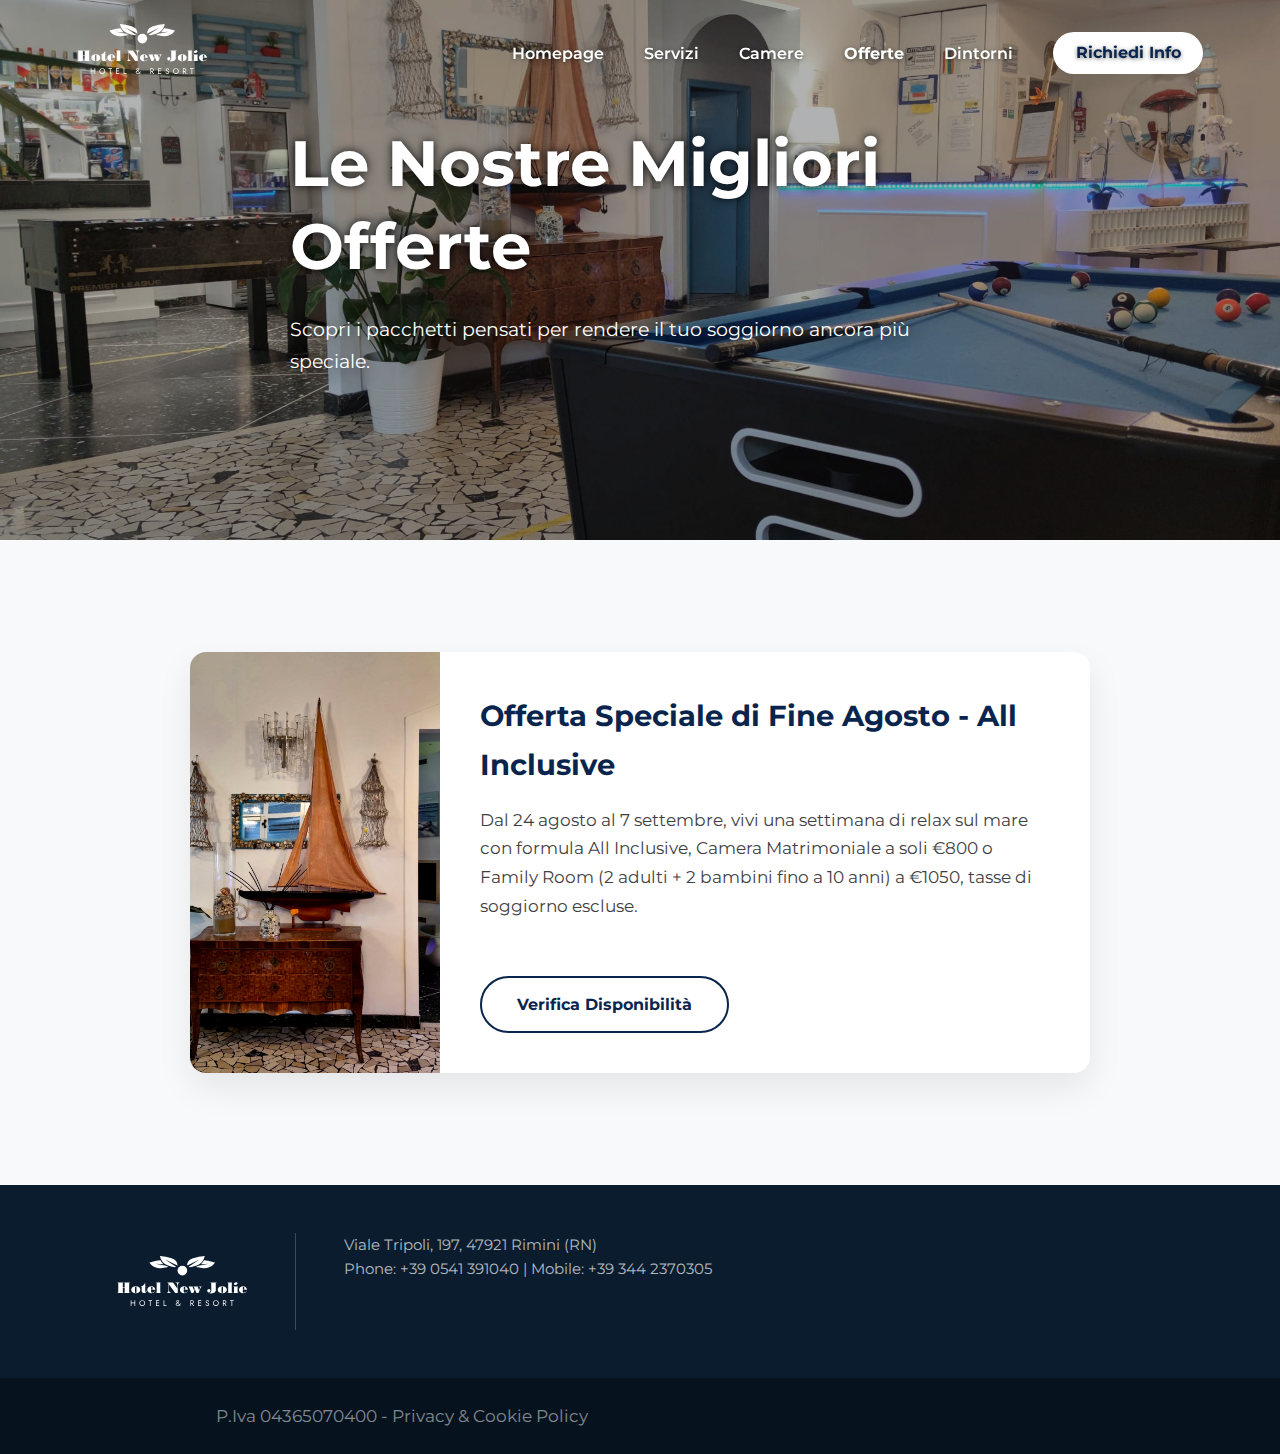
<file: offerte.html>
<!DOCTYPE html>
<html lang="it">
<head>
    <meta charset="UTF-8">
    <meta name="viewport" content="width=device-width, initial-scale=1.0">
    <title>Offerte Speciali | Hotel New Jolie</title>
    <link rel="stylesheet" href="style.css">
    <link rel="preconnect" href="https://fonts.googleapis.com">
    <link rel="preconnect" href="https://fonts.gstatic.com" crossorigin>
    <link href="https://fonts.googleapis.com/css2?family=Montserrat:wght@400;500;600;700&display=swap" rel="stylesheet">
</head>
<body>

    <header>
        <nav class="navbar">
            <a href="index.html" class="nav-logo">
                <img src="logo.svg" alt="Hotel New Jolie">
            </a>
            <ul class="nav-menu">
                <li class="nav-item"><a href="index.html" class="nav-link">Homepage</a></li>
                <li class="nav-item"><a href="index.html#services" class="nav-link">Servizi</a></li>
                <li class="nav-item"><a href="camere.html" class="nav-link">Camere</a></li>
                <li class="nav-item"><a href="offerte.html" class="nav-link active">Offerte</a></li>
                <li class="nav-item"><a href="dintorni.html" class="nav-link">Dintorni</a></li>
                <li class="nav-item"><a href="index.html#contact" class="nav-link contact-button">Richiedi Info</a></li>
            </ul>
            <div class="hamburger">
                <span class="bar"></span>
                <span class="bar"></span>
                <span class="bar"></span>
            </div>
        </nav>
    </header>
    <main>
        <section id="offers-hero">
            <div class="hero-background-image" style="background-image: url(./assets/HALL1.jpeg);"></div>
            <div class="hero-content">
                <h1>Le Nostre Migliori Offerte</h1>
                <p>Scopri i pacchetti pensati per rendere il tuo soggiorno ancora più speciale.</p>
            </div>
        </section>

        <section id="offers-list" class="content-section">
            <div class="offers-grid">

                <!-- Offer Card 1: Settimana al mare -->
                <div class="offer-card animate-on-scroll">
                    <div class="offer-image">
                        <img src="./assets/HALL3.jpeg" alt="Hall dell'Hotel">
                    </div>
                    <div class="offer-content">
                        <h3 class="offer-title">Offerta Speciale di Fine Agosto - All Inclusive</h3>
                        <p class="offer-description">Dal 24 agosto al 7 settembre, vivi una settimana di relax sul mare con formula All Inclusive, Camera Matrimoniale a soli €800 o Family Room (2 adulti + 2 bambini fino a 10 anni) a €1050, tasse di soggiorno escluse.</p>
                        <a href="index.html#contact" class="cta-button-outline">Verifica Disponibilità</a>
                    </div>
                </div>
            </div>
        </section>
    </main>

    <footer>
        <div class="footer-container">
            <div class="footer-left">
                <a href="#"><img src="logo.svg" alt="Hotel New Jolie Logo" class="footer-logo"></a>
            </div>
            <div class="footer-divider"></div>
            <div class="footer-right">
                <div class="footer-contact-info">
                    <p>Viale Tripoli, 197, 47921 Rimini (RN)</p>
                    <p>Phone: +39 0541 391040 | Mobile: +39 344 2370305</p>
                </div>
                <div class="footer-socials">
                    <a href="https://www.instagram.com/newjolie_rimini/" target="_blank"><svg role="img" viewBox="0 0 24 24" xmlns="http://www.w3.org/2000/svg"><title>Instagram</title><path d="M12 0C8.74 0 8.333.015 7.053.072...z"/></svg></a>
                    <a href="https://www.facebook.com/hotelnewjolierimini" target="_blank"><svg role="img" viewBox="0 0 24 24" xmlns="http://www.w3.org/2000/svg"><title>Facebook</title><path d="M24 12.073c0-6.627-5.373-12-12-12...z"/></svg></a>
                </div>
            </div>
        </div>
        <div class="footer-bottom">
            <p>P.Iva 04365070400 - Privacy & Cookie Policy</p>
        </div>
    </footer>

    <script src="script.js"></script>
</body>

</html>
</file>
<file: style.css>
:root {
    --primary-teal: #0a254d;
    --dark-navy: #0a254d;
    --light-bg: #F8F9FA;
    --accent-gold: #F9A826;
    --accent-blue: #89a5d9; /* Added for form button */
    --white: #FFFFFF;
    --text-dark: #3F3F3F;
    --text-light: #EAEAEA;
    --font-main: 'Montserrat', sans-serif;
    --shadow: 0 15px 35px rgba(0, 0, 0, 0.08);
    --border-radius: 16px; /* Increased for a softer look */
}

* { margin: 0; padding: 0; box-sizing: border-box; }
html { scroll-behavior: smooth; }
body {
    font-family: var(--font-main);
    color: var(--text-dark);
    background-color: var(--light-bg);
    line-height: 1.7;
}

/* Loader */
#loader {
    position: fixed;
    top: 0; left: 0;
    width: 100%; height: 100%;
    background: var(--dark-navy);
    display: flex;
    justify-content: center;
    align-items: center;
    z-index: 1000;
    transition: opacity 0.5s 1s ease-out, visibility 0.5s 1s ease-out;
}
.loader-logo-container {
    position: relative;
    width: 200px;
}
.loader-logo-bg {
    width: 100%;
    display: block;
    filter: brightness(0) invert(1) opacity(0.2);
}
.loader-logo-fill {
    position: absolute;
    top: 0; left: 0;
    width: 100%; height: 100%;
    background-image: url('logo.svg');
    background-size: 200px;
    background-repeat: no-repeat;
    filter: brightness(0) invert(1);
    clip-path: polygon(0 100%, 100% 100%, 100% 100%, 0 100%);
    animation: fill-up 1.5s ease-out forwards;
}
#loader.hidden { opacity: 0; visibility: hidden; }

@keyframes fill-up {
    to {
        clip-path: polygon(0 0, 100% 0, 100% 100%, 0 100%);
    }
}

/* Header & Navbar */
.navbar {
    display: flex;
    justify-content: space-between;
    align-items: center;
    padding: 1.5rem 6%;
    position: fixed;
    width: 100%;
    top: 0;
    z-index: 100;
    transition: background-color 0.3s, box-shadow 0.3s, top 0.3s;
}
.navbar.scrolled {
    background-color: rgba(248, 249, 250, 0.85);
    backdrop-filter: blur(10px);
    box-shadow: 0 2px 10px rgba(0,0,0,0.05);
}
.nav-logo img { height: 50px; }
.nav-menu { list-style: none; display: flex; align-items: center; }
.nav-item { margin-left: 2.5rem; }
.nav-link {
    text-decoration: none;
    color: var(--text-dark);
    font-weight: 600;
    font-size: 1rem;
    transition: color 0.3s ease;
}
.nav-link:hover { color: var(--accent-gold); }

.contact-button {
    background-color: var(--accent-gold);
    color: var(--dark-navy);
    padding: 0.7rem 1.4rem;
    border-radius: 50px;
    font-weight: 700;
    transition: background-color 0.3s ease, transform 0.3s ease;
}
.contact-button:hover {
    background-color: var(--primary-teal);
    color: var(--white);
    transform: translateY(-2px);
}

.navbar:not(.scrolled) .nav-logo img {
    filter: brightness(0) invert(1);
}
.navbar .nav-logo img {
    transition: filter 0.3s ease;
}
.navbar:not(.scrolled) .nav-link {
    color: var(--white);
    text-shadow: 0 1px 4px rgba(0,0,0,0.5);
}
.navbar:not(.scrolled) .contact-button {
    background-color: var(--white);
    color: var(--dark-navy);
}
.navbar:not(.scrolled) .contact-button:hover {
    background-color: var(--accent-gold);
    color: var(--dark-navy);
}

/* Hero Section */
#hero {
    height: 100vh;
    width: 100%;
    position: relative;
    display: flex;
    align-items: center;
    justify-content: center;
    text-align: center;
    padding: 0 6%;
    overflow: hidden;
}
.hero-background-image {
    position: absolute;
    top: 0; left: 0;
    width: 100%; height: 100%;
    background-size: cover;
    background-position: center;
    background-repeat: no-repeat;
    filter: brightness(0.8); /* Adjusted brightness slightly */
    transform: scale(1.1);
    animation: hero-zoom-in 10s ease-out forwards;
}

@keyframes hero-zoom-in { to { transform: scale(1); } }
.hero-content {
    position: relative;
    z-index: 2;
    max-width: 700px;
    color: var(--white);
}
.hero-content h1 {
    font-weight: 700;
    font-size: clamp(3rem, 5vw, 4rem);
    line-height: 1.3;
    margin-bottom: 1.5rem;
    text-shadow: 0 0px 10px rgba(0,0,0,0.9);
}
.hero-content p {
    font-size: 1.2rem;
    font-weight: 400;
    margin-bottom: 2.5rem;
    text-shadow: 0 2px 15px rgba(0,0,0,0.6);
}
.cta-button {
    background-color: var(--accent-gold);
    color: var(--dark-navy);
    padding: 1rem 2.5rem;
    text-decoration: none;
    border-radius: 50px;
    font-weight: 700;
    font-size: 1rem;
    transition: all 0.3s ease;
    border: none;
    cursor: pointer;
}
.cta-button:hover {
    background-color: var(--white);
    color: var(--dark-navy);
    transform: translateY(-3px) scale(1.05);
    box-shadow: 0 10px 20px rgba(0,0,0,0.2);
}
.scroll-down {
    position: absolute;
    bottom: 30px;
    left: 50%;
    transform: translateX(-50%);
    z-index: 2;
    animation: bounce 2s infinite ease-out;
}
.scroll-down img { width: 20px; filter: invert(0); box-shadow: 0, 0, 0, 20px, rgba(255, 255, 255, 1);}
@keyframes bounce {
    0%, 100% { transform: translateY(0); }
    50% { transform: translateY(-15px); }
}

/* General Section Styling */
.content-section, .content-section-dark { padding: 7rem 8%; }
.content-section-dark {
    background-color: var(--dark-navy);
    color: var(--text-light);
}
.section-title {
    font-weight: 700;
    font-size: clamp(2.2rem, 4vw, 3rem);
    line-height: 1.3;
    margin-bottom: 1.5rem;
}
p { max-width: 650px; font-size: 1.05rem; }

/* About Section Layout */
.grid-layout {
    display: grid;
    grid-template-columns: repeat(auto-fit, minmax(300px, 1fr));
    align-items: center;
    gap: 5rem;
}
.about-text { text-align: left; }
.about-text p { margin-bottom: 1rem; }
.about-image img {
    width: 100%;
    height: 100%;
    max-height: 450px;
    object-fit: cover;
    border-radius: var(--border-radius);
    box-shadow: var(--shadow);
    transition: transform 0.4s ease, box-shadow 0.4s ease;
}
.about-image img:hover {
    transform: scale(1.03);
    box-shadow: 0 20px 40px rgba(0,0,0,0.12);
}

/* Services Section */
#services .section-title { color: var(--white); text-align: center; }
.services-grid {
    display: grid;
    grid-template-columns: repeat(auto-fit, minmax(280px, 1fr));
    gap: 2.5rem;
    margin-top: 3rem;
}
.service-card {
    background-color: transparent;
    border: 1px solid rgba(255, 255, 255, 0.2);
    padding: 2.5rem;
    border-radius: var(--border-radius);
    text-align: left;
    transition: background-color 0.3s, transform 0.3s;
    display: flex;
    flex-direction: column;
    align-items: flex-start;
}
.service-card:hover {
    background-color: rgba(255, 255, 255, 0.05);
    transform: translateY(-8px);
}
.service-icon {
    width: 50px;
    height: 50px;
    margin-bottom: 1.5rem;
    color: var(--accent-gold);
    background-color: rgba(249, 168, 38, 0.1);
    border-radius: 50%;
    display: flex;
    justify-content: center;
    align-items: center;
}
.service-icon svg {
    width: 24px;
    height: 24px;
}
.service-card h3 {
    font-weight: 600;
    font-size: 1.4rem;
    color: var(--white);
    margin-bottom: 0.5rem;
}

/* Feature Sections (Rooms, Breakfast) */
.feature-container {
    display: grid;
    grid-template-columns: repeat(10, 1fr);
    align-items: center;
    gap: 1rem;
}
.feature-image {
    grid-column: 1 / 7;
    grid-row: 1;
    z-index: 1;
}
.feature-image img {
    width: 100%;
    height: 400px;
    object-fit: cover;
    border-radius: var(--border-radius);
    box-shadow: var(--shadow);
}
.feature-text-box {
    grid-column: 6 / 11;
    grid-row: 1;
    background: var(--white);
    padding: 3rem;
    border-radius: var(--border-radius);
    box-shadow: var(--shadow);
    z-index: 2;
}
.feature-container.reverse .feature-image {
    grid-column: 5 / 11;
}
.feature-container.reverse .feature-text-box {
    grid-column: 1 / 6;
    text-align: right;
}
.feature-text-box .section-title, .feature-text-box p { text-align: left; }
.feature-container.reverse .feature-text-box .section-title,
.feature-container.reverse .feature-text-box p {
    text-align: right;
}

.cta-button-outline {
    background: transparent;
    color: var(--primary-teal);
    padding: 0.8rem 2.2rem;
    text-decoration: none;
    border-radius: 50px;
    font-weight: 700;
    transition: all 0.3s ease;
    border: 2px solid var(--primary-teal);
    display: inline-block;
    margin-top: 1.5rem;
}
.cta-button-outline:hover {
    background-color: var(--primary-teal);
    color: var(--white);
    transform: translateY(-3px);
}

/* Location Section */
#location {
    background-color: #0a254d;
    overflow: hidden;
}
.location-container {
    display: grid;
    grid-template-columns: repeat(auto-fit, minmax(300px, 1fr));
    align-items: center;
    gap: 5rem;
}
.location-map img {
    width: 100%;
    max-width: 450px;
    transform: scale(1.75);
    z-index: -1;
    filter: invert(0) opacity(1);
}
.location-text { color: var(--text-light); }
.cta-button-outline-light {
    background: transparent;
    color: var(--white);
    padding: 0.8rem 1.8rem;
    text-decoration: none;
    border-radius: 50px;
    font-weight: 700;
    transition: all 0.3s ease;
    border: 2px solid var(--white);
    display: inline-block;
    margin-top: 1.5rem;
    z-index: 1;
}
.cta-button-outline-light:hover {
    background-color: var(--white);
    color: var(--dark-navy);
}

/* Contact Form */
.info-form input[type="date"]::-webkit-calendar-picker-indicator {
    display: none;
}

#contact { background-color: var(--light-bg); }
#contact .section-title, #contact p { text-align: center; margin-left: auto; margin-right: auto; }
#contact p { max-width: 500px; }
.info-form {
    max-width: 800px;
    margin: 3rem auto 0 auto;
    display: grid;
    gap: 1.25rem;
}
.form-row { display: grid; grid-template-columns: 1fr 1fr; gap: 1.25rem; }
#guest-details { grid-template-columns: repeat(auto-fit, minmax(120px, 1fr)); }

.info-form input, .info-form textarea, .info-form select {
    width: 100%;
    padding: 1rem;
    border: 1px solid #DDE2E7;
    border-radius: var(--border-radius);
    font-family: var(--font-main);
    font-size: 1rem;
    background-color: var(--white);
    color: var(--text-dark);
    transition: border-color 0.3s, box-shadow 0.3s;
}
.info-form select {
    -webkit-appearance: none;
    appearance: none;
    background-image: url("data:image/svg+xml,%3Csvg xmlns='http://www.w3.org/2000/svg' width='16' height='16' fill='%233F3F3F' viewBox='0 0 16 16'%3E%3Cpath fill-rule='evenodd' d='M1.646 4.646a.5.5 0 0 1 .708 0L8 10.293l5.646-5.647a.5.5 0 0 1 .708.708l-6 6a.5.5 0 0 1-.708 0l-6-6a.5.5 0 0 1 0-.708z'/%3E%3C/svg%3E");
    background-repeat: no-repeat;
    background-position: right 1rem center;
    background-size: 1em;
}
.info-form input::placeholder, .info-form textarea::placeholder { color: #909090; }
.info-form input:focus, .info-form textarea:focus, .info-form select:focus {
    outline: none;
    border-color: var(--primary-teal);
    box-shadow: 0 0 0 3px rgba(0, 122, 122, 0.2);
}
.info-form textarea { min-height: 120px; resize: vertical; grid-column: 1 / -1; }
.date-input-wrapper { position: relative; }
.date-input-wrapper::after {
    content: ''; display: block;
    width: 20px; height: 20px;
    background: url('calendario.svg') no-repeat center center / contain;
    filter: invert(0.5);
    position: absolute; right: 1rem; top: 50%;
    transform: translateY(-50%);
    pointer-events: none;
}
.form-row-checkbox { display: flex; align-items: center; color: var(--text-dark); gap: 0.75rem;}
.form-row-checkbox input { width: auto; }
.form-row-checkbox a { color: var(--primary-teal); text-decoration: none; }
.form-row-checkbox a:hover { text-decoration: underline; }
#contact .cta-button {
    width: 100%;
    grid-column: 1 / -1;
    color: var(--white);
    background-color: var(--accent-blue);
    font-size: 1.1rem;
    padding: 1.1rem;
}
#contact .cta-button:hover {
    background-color: var(--dark-navy);
    color: var(--white);
}

/* Footer */
footer {
    background-color: #0A1C2E;
    color: rgba(255, 255, 255, 0.7);
}
.footer-container {
    display: flex;
    align-items: center;
    padding: 3rem 6%;
    max-width: 1200px;
    margin: 0 auto;
}
.footer-left {
    flex-shrink: 0;
}
.footer-logo {
    width: 130px;
    filter: brightness(0) invert(1);
    display: block;
}
.footer-divider {
    width: 1px;
    background-color: rgba(255, 255, 255, 0.2);
    align-self: stretch;
    margin: 0 3rem;
}
.footer-right {
    display: flex;
    flex-direction: column;
    align-items: flex-start;
    gap: 1.5rem;
}
.footer-contact-info p {
    margin: 0;
    padding: 0;
    font-size: 0.95rem;
    line-height: 1.6;
    max-width: none;
}
.footer-socials {
    display: flex;
    gap: 1.5rem;
}
.footer-socials a {
    display: block;
    line-height: 0;
}
.footer-socials img {
    height: 24px;
    width: 24px;
    filter: invert(0.8);
    transition: filter 0.3s ease;
}
.footer-socials a:hover img {
    filter: invert(1);
}

.footer-socials svg {
    height: 24px;
    width: 24px;
    fill: rgba(255, 255, 255, 0.7);
    transition: fill 0.3s ease;
}
.footer-socials a:hover svg {
    fill: var(--white);
}

.footer-bottom {
    background-color: #06121E;
    padding: 1.5rem 6%;
    font-size: 0.9rem;
    text-align: center;
    color: rgba(255, 255, 255, 0.5);
}

/* Scroll Animations */
.animate-on-scroll {
    opacity: 0;
    transform: translateY(40px);
    transition: opacity 0.8s ease-out, transform 0.8s ease-out;
}
.animate-on-scroll.visible {
    opacity: 1;
    transform: translateY(0);
}
.services-grid .animate-on-scroll:nth-child(2) { transition-delay: 0.1s; }
.services-grid .animate-on-scroll:nth-child(3) { transition-delay: 0.2s; }

/* Responsive Adjustments for smaller screens */
@media (max-width: 900px) {
    .feature-text-box {
        grid-column: 2 / 10;
        margin: 0;
        margin-top: -4rem; /* Overlap image */
    }
    .feature-image { 
        grid-column: 1 / 11;
    }
    .feature-container.reverse .feature-text-box {
        margin: 0;
        margin-top: -4rem;
    }
}

@media (max-width: 768px) {
    .nav-menu { display: none; } /* Basic responsive step, a burger menu would be next */
    .grid-layout { gap: 2rem; }
    .feature-container { grid-template-columns: 1fr; }
    .feature-image, .feature-text-box, .feature-container.reverse .feature-image, .feature-container.reverse .feature-text-box {
        grid-column: 1 / -1;
        margin: 0;
    }
    .feature-text-box { border-radius: 0 0 var(--border-radius) var(--border-radius); }
    .feature-image img { border-radius: var(--border-radius) var(--border-radius) 0 0; }
}

/* --- Camere Page --- */

.nav-link.active {
    color: var(--accent-gold);
    font-weight: 700;
}

#rooms-hero {
    height: 60vh;
    width: 100%;
    position: relative;
    display: flex;
    align-items: center;
    justify-content: center;
    text-align: center;
    padding: 0 6%;
    overflow: hidden;
}

#rooms-hero .hero-background-image {
    animation: none; /* Disable zoom for this hero */
    transform: scale(1);
    filter: brightness(0.6);
}

#room-list {
    padding-top: 5rem;
}

.room-showcase {
    display: grid;
    grid-template-columns: repeat(auto-fit, minmax(300px, 1fr));
    align-items: center;
    gap: 4rem;
    margin-bottom: 8rem;
}

.room-image img {
    width: 100%;
    height: 100%;
    max-height: 500px;
    object-fit: cover;
    border-radius: var(--border-radius);
    box-shadow: var(--shadow);
}

.room-details {
    text-align: left;
}

.room-details .section-title {
    text-align: left;
    margin-bottom: 1rem;
}

.room-details p {
    margin-bottom: 2rem;
    max-width: 500px;
}

.amenities-list {
    list-style: none;
    padding: 0;
    margin: 0 0 2rem 0;
    display: grid;
    grid-template-columns: repeat(auto-fit, minmax(200px, 1fr));
    gap: 1rem;
}

.amenities-list li {
    display: flex;
    align-items: center;
    gap: 0.75rem;
    font-weight: 500;
}

.amenities-list svg {
    width: 20px;
    height: 20px;
    color: var(--primary-teal);
}

.room-showcase.reverse .room-image {
    order: 2;
}

.room-showcase.reverse .room-details {
    order: 1;
}

@media(max-width: 768px) {
    .room-showcase.reverse .room-image {
        order: 1;
    }
    .room-showcase.reverse .room-details {
        order: 2;
    }
}

/* --- All Amenities Section (Camere Page) --- */
.all-amenities-section {
    padding: 7rem 0;
    text-align: center;
}

.all-amenities-section .section-title {
    text-align: center;
    font-size: clamp(1.8rem, 3vw, 2.5rem);
    margin-bottom: 3rem;
}

.amenities-grid {
    display: grid;
    grid-template-columns: repeat(auto-fit, minmax(280px, 1fr));
    gap: 1.5rem;
    max-width: 1200px;
    margin: 0 auto;
}

.amenity-item {
    display: flex;
    align-items: center;
    gap: 1rem;
    padding: 1.2rem;
    border: 1px solid #DDE2E7;
    border-radius: var(--border-radius);
    background-color: var(--white);
    transition: all 0.3s ease;
}

.amenity-item:hover {
    border-color: var(--accent-blue);
    transform: translateY(-5px);
    box-shadow: 0 8px 20px rgba(0,0,0,0.06);
}

.amenity-item svg {
    width: 32px;
    height: 32px;
    color: var(--accent-blue);
    flex-shrink: 0;
}

.amenity-item span {
    font-weight: 500;
    font-size: 1rem;
    color: var(--text-dark);
}

.amenities-footer {
    display: flex;
    flex-direction: column;
    align-items: center;
    gap: 1.5rem;
    margin-top: 3rem;
}

.amenities-footer p {
    font-size: 1.1rem;
    max-width: 400px;
}

.cta-button-outline-gold {
    background: transparent;
    color: var(--accent-gold);
    padding: 0.8rem 2.2rem;
    text-decoration: none;
    border-radius: 50px;
    font-weight: 700;
    transition: all 0.3s ease;
    border: 2px solid var(--accent-gold);
    display: inline-block;
}

.cta-button-outline-gold:hover {
    background-color: var(--accent-gold);
    color: var(--dark-navy);
    transform: translateY(-3px);
}

/* --- Galleria Page --- */

/* Hero section specific for the gallery page */
#gallery-hero {
    height: 60vh;
    width: 100%;
    position: relative;
    display: flex;
    align-items: center;
    justify-content: center;
}

#gallery-hero .hero-background-image {
    filter: brightness(0.7);
    animation: none;
    transform: scale(1);
}

/* Ensure main content is a block to prevent layout collapse */
main {
    display: block;
}

/* Gallery section styling */
#gallery {
    padding-top: 4rem; /* Give it space from the hero */
}

.gallery-filters {
    text-align: center;
    margin-bottom: 3rem;
}

.filter-btn {
    background: none;
    border: 2px solid #DDE2E7;
    color: var(--text-dark);
    padding: 0.75rem 1.5rem;
    margin: 0 0.5rem;
    border-radius: 50px;
    font-family: var(--font-main);
    font-size: 1rem;
    font-weight: 600;
    cursor: pointer;
    transition: all 0.3s ease;
}

.filter-btn:hover {
    background-color: #f0f0f0;
    border-color: var(--dark-navy);
}

.filter-btn.active {
    background-color: var(--dark-navy);
    border-color: var(--dark-navy);
    color: var(--white);
}

.gallery-container {
    display: grid;
    grid-template-columns: repeat(auto-fit, minmax(300px, 1fr));
    gap: 1.5rem;
}

.gallery-item {
    display: block;
    overflow: hidden;
    border-radius: var(--border-radius);
    box-shadow: var(--shadow);
    cursor: pointer;
    transition: opacity 0.4s ease, transform 0.4s ease;
}

.gallery-item img {
    width: 100%;
    height: 250px;
    object-fit: cover;
    display: block;
    transition: transform 0.4s ease;
}

.gallery-item:hover img {
    transform: scale(1.1);
}

.gallery-item.hidden {
    display: none;
    opacity: 0;
    transform: scale(0.8);
}

/* Lightbox Styles */
#lightbox-overlay {
    position: fixed;
    top: 0;
    left: 0;
    width: 100%;
    height: 100%;
    background: rgba(10, 37, 77, 0.9);
    z-index: 2000;
    display: flex;
    justify-content: center;
    align-items: center;
    opacity: 1;
    transition: opacity 0.4s ease;
}

#lightbox-overlay.hidden {
    opacity: 0;
    pointer-events: none;
}

#lightbox-image {
    max-width: 90vw;
    max-height: 85vh;
    object-fit: contain;
    box-shadow: 0 10px 40px rgba(0,0,0,0.5);
    border-radius: 8px;
}

#lightbox-close, #lightbox-prev, #lightbox-next {
    position: absolute;
    color: white;
    font-size: 3rem;
    font-weight: bold;
    cursor: pointer;
    user-select: none;
    transition: color 0.3s ease;
    text-shadow: 0 1px 5px rgba(0,0,0,0.4);
}
#lightbox-close:hover, #lightbox-prev:hover, #lightbox-next:hover {
    color: var(--accent-gold);
}

#lightbox-close {
    top: 2rem;
    right: 3rem;
}

#lightbox-prev {
    left: 2rem;
}

#lightbox-next {
    right: 2rem;
}

/* --- Offerte Page --- */

#offers-hero {
    height: 60vh;
    position: relative;
    display: flex;
    align-items: center;
    justify-content: center;
}

#offers-hero .hero-background-image {
    filter: brightness(0.7);
    animation: none;
    transform: scale(1);
}

.offers-grid {
    display: grid;
    grid-template-columns: 1fr;
    gap: 3rem;
    max-width: 900px;
    margin: 0 auto;
}

.offer-card {
    background-color: var(--white);
    border-radius: var(--border-radius);
    box-shadow: var(--shadow);
    display: flex;
    overflow: hidden;
    transition: transform 0.3s ease, box-shadow 0.3s ease;
}

.offer-card:hover {
    transform: translateY(-8px);
    box-shadow: 0 20px 40px rgba(0,0,0,0.12);
}

.offer-image {
    flex: 0 0 250px;
}

.offer-image img {
    width: 100%;
    height: 100%;
    object-fit: cover;
}

.offer-content {
    padding: 2.5rem;
    display: flex;
    flex-direction: column;
}

.offer-title {
    font-size: 1.8rem;
    font-weight: 700;
    color: var(--dark-navy);
    margin-bottom: 1rem;
}

.offer-description {
    margin-bottom: 2rem;
    flex-grow: 1; /* Pushes button to the bottom */
}

.offer-content .cta-button-outline {
    align-self: flex-start; /* Aligns button to the left */
}

@media (max-width: 768px) {
    #offers-hero .hero-content {
      text-align: center; /* Centers the h1 and p tags */
    }

    #offers-hero h1 {
        font-size: clamp(2.5rem, 10vw, 3rem); /* Consistent mobile font size */
    }

    #offers-hero p {
        font-size: 1rem;
    }

    /* Make the section a container for the arrow */
    #offers-list {
        position: relative;
        overflow: hidden; /* Prevents arrow from sticking out */
    }

    /* This is the main change: from grid to flex carousel */
    .offers-grid {
        display: flex;
        overflow-x: auto;
        scroll-snap-type: x mandatory;
        gap: 1.5rem; /* Use gap for spacing between cards */
        padding-bottom: 1rem; /* Space for scrollbar if it appears */
        margin: 0;
        max-width: none;
        
        /* Hide the scrollbar */
        -ms-overflow-style: none;
        scrollbar-width: none;
    }
    .offers-grid::-webkit-scrollbar {
        display: none;
    }

    .offer-card {
        flex-direction: column; /* This is correct, keeps content stacked inside the card */
        flex: 0 0 85%; /* Each card takes up 85% of the screen width */
        scroll-snap-align: center;
    }
    
    .offer-image {
        flex-basis: 200px;
    }
    
    /* The indicator arrow */
    #offers-list::after {
        content: '❯';
        position: absolute;
        right: 0;
        top: 0;
        bottom: 0;
        width: 60px;
        background: linear-gradient(to left, var(--light-bg) 40%, transparent 100%);
        pointer-events: none; /* Allows scrolling 'through' the arrow */
        
        /* Styling the arrow character */
        display: flex;
        align-items: center;
        justify-content: flex-end;
        padding-right: 1rem;
        font-size: 2rem;
        color: rgba(0, 0, 0, 0.3);
    }

    #hero h1 {
        font-size: clamp(2.5rem, 10vw, 3rem); /* Adjusts font size smoothly for mobile */
        line-height: 1.2;
    }

    #hero p {
        font-size: 1rem;
        margin-bottom: 2rem;
    }

    #services .content-section-dark {
        position: relative; /* Needed for the pseudo-element */
    }

    #services .content-section-dark::after {
        content: '❯';
        position: absolute;
        right: 0;
        top: 55%;
        transform: translateY(-50%);
        width: 60px;
        height: 100%;
        background: linear-gradient(to left, var(--dark-navy) 40%, transparent 100%);
        pointer-events: none; /* Allows scrolling through the element */
        
        /* Styling the arrow character */
        display: flex;
        align-items: center;
        justify-content: flex-end;
        padding-right: 1rem;
        font-size: 2rem;
        color: rgba(255, 255, 255, 0.5);
    }

    .gallery-filters {
        display: flex;
        overflow-x: auto;
        justify-content: flex-start;
        -ms-overflow-style: none; /* IE and Edge */
        scrollbar-width: none; /* Firefox */
        padding-bottom: 1rem; /* Makes space for content below */
    }
    .gallery-filters::-webkit-scrollbar {
        display: none; /* Hide scrollbar for Chrome, Safari */
    }

    .filter-btn {
        flex-shrink: 0; /* Prevents buttons from shrinking */
        white-space: nowrap; /* Ensures text doesn't wrap */
    }

    .form-row {
        grid-template-columns: 1fr; /* Stack inputs in a single column */
        gap: 1rem; /* Reduce gap for mobile */
    }

    /* Specific fix for the 4-column guest details row */
    #guest-details {
        grid-template-columns: 1fr 1fr; /* Make it a 2x2 grid on mobile */
    }

    #gallery-hero h1 {
        font-size: clamp(2.2rem, 10vw, 2.8rem); /* Make font smaller */
        text-align: center; /* Ensure it's centered */
    }

    #gallery-hero p {
        font-size: 1rem;
        text-align: center;
    }    
}

/* --- Mobile Navigation --- */

.hamburger {
    display: none;
    cursor: pointer;
}

.hamburger .bar {
    display: block;
    width: 25px;
    height: 3px;
    margin: 5px auto;
    -webkit-transition: all 0.3s ease-in-out;
    transition: all 0.3s ease-in-out;
    background-color: var(--dark-navy);
}

.navbar:not(.scrolled) .hamburger .bar {
    background-color: var(--white);
}

body.no-scroll {
    overflow: hidden;
}

/* --- Definitive Mobile Menu --- */
@media (max-width: 900px) {

    .hamburger {
        display: block;
        z-index: 1001;
    }
    
    .hamburger.active {
        z-index: 1001; /* Must be on top of the menu */
    }

    .hamburger.active .bar {
        background-color: var(--white); /* Ensures X is white on dark bg */
    }

    .nav-menu {
        /* Core Layout */
        position: fixed;
        top: 0;
        left: 0; /* Keep this at 0 */
        width: 100%;
        height: 100vh;
        background-color: var(--dark-navy);
        z-index: 1000;

        /* Centering the links */
        display: flex;
        flex-direction: column;
        justify-content: center;
        align-items: center;
        
        /* UPDATED Positioning & Animation */
        transform: translateX(100%); /* CHANGE: Was -100%. This moves it off-screen to the RIGHT. */
        visibility: hidden;
        /* UPDATED Transition for a sleeker feel */
        transition: transform 0.5s cubic-bezier(0.86, 0, 0.07, 1), visibility 0s 0.5s;
    }

    .nav-menu.active {
        transform: translateX(0);
        visibility: visible;
        /* UPDATED Transition */
        transition: transform 0.5s cubic-bezier(0.86, 0, 0.07, 1);
    }
    
    /* Show the nav-items when the menu is open */
    .nav-menu .nav-item {
        display: block;
        margin: 1.5rem 0;
    }
    
    /* Styling the links inside the mobile menu */
    .nav-menu .nav-link {
        color: var(--white);
        font-size: 1.8rem;
        font-weight: 600;
    }

    .nav-menu .nav-link:hover,
    .nav-menu .nav-link.active {
        color: var(--accent-gold);
    }

    .nav-link,
    .navbar.scrolled .nav-link {
        color: var(--white);
        font-size: 1.8rem;
        font-weight: 600;
        opacity: 0;
        transform: translateY(10px);
        transition: opacity 0.3s ease, transform 0.3s ease;
    }

    /* Animate links fading in when menu opens */
    .nav-menu.active .nav-link {
        opacity: 1;
        transform: translateY(0);
        transition-delay: 0.3s;
    }

    .nav-link:hover,
    .nav-link.active {
        color: var(--accent-gold);
    }
    
    .contact-button {
        padding: 1rem 2rem;
        font-size: 1.8rem;
    }
    
    /* Sleek Burger to X animation */
    .hamburger.active .bar:nth-child(2) {
        opacity: 0;
    }
    .hamburger.active .bar:nth-child(1) {
        transform: translateY(8px) rotate(45deg);
    }
    .hamburger.active .bar:nth-child(3) {
        transform: translateY(-8px) rotate(-45deg);
    }
}

/* --- Mobile Menu Fix & Enhancements --- */

@media (max-width: 900px) {
    /* FIX: Ensure hamburger stays on top when menu is open */
    .hamburger.active {
        z-index: 101; /* Higher than the menu */
    }
    
    /* FIX: Ensure bars are correct color when menu is open */
    .hamburger.active .bar {
        background-color: var(--white);
    }

    /* FIX: Ensure nav menu appears over all other content */
    .nav-menu {
        z-index: 100;
    }
}

/* --- Mobile-Specific Redesigns --- */

@media (max-width: 768px) {
    
    /* Services Section: Becomes a carousel on mobile */
    #services .services-grid {
        display: flex;
        overflow-x: auto;
        scroll-snap-type: x mandatory;
        padding-bottom: 1rem; /* Space for scrollbar if visible */
        -ms-overflow-style: none;  /* IE and Edge */
        scrollbar-width: none;  /* Firefox */
    }
    /* Hide scrollbar for Chrome, Safari and Opera */
    #services .services-grid::-webkit-scrollbar {
        display: none;
    }

    #services .service-card {
        flex: 0 0 80%; /* Each card takes up 80% of the screen width */
        scroll-snap-align: center;
        margin-right: 1.5rem;
    }

    /* Rooms & Breakfast Sections: Sleek unified card design on mobile */
    .feature-container {
        display: block;
        background-color: var(--white);
        border-radius: var(--border-radius);
        box-shadow: var(--shadow);
        margin-bottom: 3rem;
    }

    .feature-image, .feature-text-box {
        grid-column: auto; /* Reset grid styles */
        grid-row: auto;
        margin: 0;
    }

    .feature-image img {
        border-radius: var(--border-radius) var(--border-radius) 0 0;
        height: 250px; /* Give images a consistent height on mobile */
    }

    .feature-text-box {
        box-shadow: none; /* Shadow is now on the parent container */
        padding: 2rem;
    }

    .feature-text-box .section-title,
    .feature-container.reverse .feature-text-box .section-title {
        font-size: 2rem;
        text-align: left;
    }

    .feature-text-box p,
    .feature-container.reverse .feature-text-box p {
        text-align: left;
    }

    #services {
        position: relative; /* Make the section a positioning context */
        overflow: hidden; /* Prevent the arrow from sticking out */
    }

    #services::after {
        content: '❯';
        position: absolute;
        right: 0;
        top: 60%; /* Position it vertically relative to the cards */
        transform: translateY(-50%);
        width: 60px;
        height: 140px; /* Cover the height of the cards */
        background: linear-gradient(to left, var(--dark-navy) 40%, transparent 100%);
        pointer-events: none;
        
        /* Arrow text styling */
        display: flex;
        align-items: center;
        justify-content: flex-end;
        padding-right: 1rem;
        font-size: 2rem;
        color: rgba(255, 255, 255, 0.4);
    }

    #gallery {
        position: relative; /* Make the section a positioning context */
    }

    .gallery-filters {
        position: relative;
        right: 0; /* Make the filter bar a positioning context */
    }

    .gallery-filters::after {
        content: '❯';
        position: absolute;
        right: 0;
        top: 50%;
        transform: translateY(-60%);
        width: 50px;
        height: 100%;
        background: linear-gradient(to left, var(--light-bg) 40%, transparent 100%);
        pointer-events: none;

        /* Arrow text styling */
        display: flex;
        align-items: center;
        justify-content: flex-end;
        padding-right: 0.5rem;
        font-size: 1.5rem;
        color: rgba(0, 0, 0, 0.4);
    }

}

/* --- FINAL RESPONSIVE & BUG FIX IMPLEMENTATION --- */

/* 1. Location Section Mobile Layout Fix */
@media (max-width: 768px) {
    .location-container {
        /* Re-order elements for mobile */
        grid-template-columns: 1fr;
    }
    .location-text {
        order: 1; /* Text comes first */
        text-align: center;
    }
    .location-text .section-title {
        text-align: center;
    }
    .location-map {
        order: 2; /* Map comes second */
        background-size: contain;
        background-repeat: no-repeat;
        background-position: center;
        min-height: 250px;
        filter: invert(1) opacity(0.8);
    }
    .location-map img {
        /* Hide the original img tag on mobile, we use the background */
        display: none;
    }
}


/* 2. Definitive Mobile Menu Fix */
.navbar {
    /* Give the entire navbar the highest base z-index */
    z-index: 1000;
}

@media (max-width: 900px) {
    .nav-menu {
        /* Switch from 'left' to 'transform' for positioning. It's more reliable. */
        transform: translateX(-100%);
        visibility: hidden; /* Completely hide menu when inactive */
        transition: transform 0.4s cubic-bezier(0.77, 0, 0.175, 1), visibility 0.4s;
        left: auto; /* Unset the 'left' property */
        z-index: 1000; /* Ensure menu is on the correct stacking layer */
    }

    .nav-menu.active {
        /* When active, bring it into view and make it visible */
        transform: translateX(0);
        visibility: visible;
    }

    .hamburger {
        /* Ensure the hamburger icon itself has a z-index */
        z-index: 1001;
    }
    
    .hamburger.active {
        /* When active, it must be on top of the menu it just opened */
        z-index: 1001;
    }
}

/* --- Contatti & Dove Siamo Page --- */

#contact-hero {
    height: 60vh;
    position: relative;
    display: flex;
    align-items: center;
    justify-content: center;
}

#contact-hero .hero-background-image {
    filter: brightness(0.6);
    animation: none;
    transform: scale(1);
}

.contact-grid {
    display: grid;
    grid-template-columns: 1fr 1.5fr; /* Text column is smaller than map column */
    gap: 3rem;
    align-items: center;
}

.contact-info-box h3 {
    font-size: 2rem;
    font-weight: 600;
    color: var(--dark-navy);
    margin-bottom: 1.5rem;
}

.contact-info-box ul {
    list-style: none;
    padding: 0;
    font-size: 1.1rem;
    line-height: 2;
}

.map-container {
    width: 100%;
    height: 450px;
    border-radius: var(--border-radius);
    overflow: hidden;
    box-shadow: var(--shadow);
}

.map-container iframe {
    width: 100%;
    height: 100%;
}

#contact-form-section {
    padding-top: 5rem;
}

/* Responsive adjustments for the contact page */
@media (max-width: 900px) {
    .contact-grid {
        grid-template-columns: 1fr; /* Stack columns on tablets and mobile */
    }
    .map-container {
        /* On mobile, map comes first */
        order: 1;
    }
    .contact-info-box {
        order: 2;
    }
}

/* --- Dintorni Page --- */

#surroundings-hero {
    height: 60vh;
    position: relative;
    display: flex;
    align-items: center;
    justify-content: center;
}

#surroundings-hero .hero-background-image {
    filter: brightness(0.7);
    animation: none;
    transform: scale(1);
}

/* On mobile, center hero text */
@media (max-width: 768px) {
    #surroundings-hero .hero-content {
        text-align: center;
    }
}
</file>
